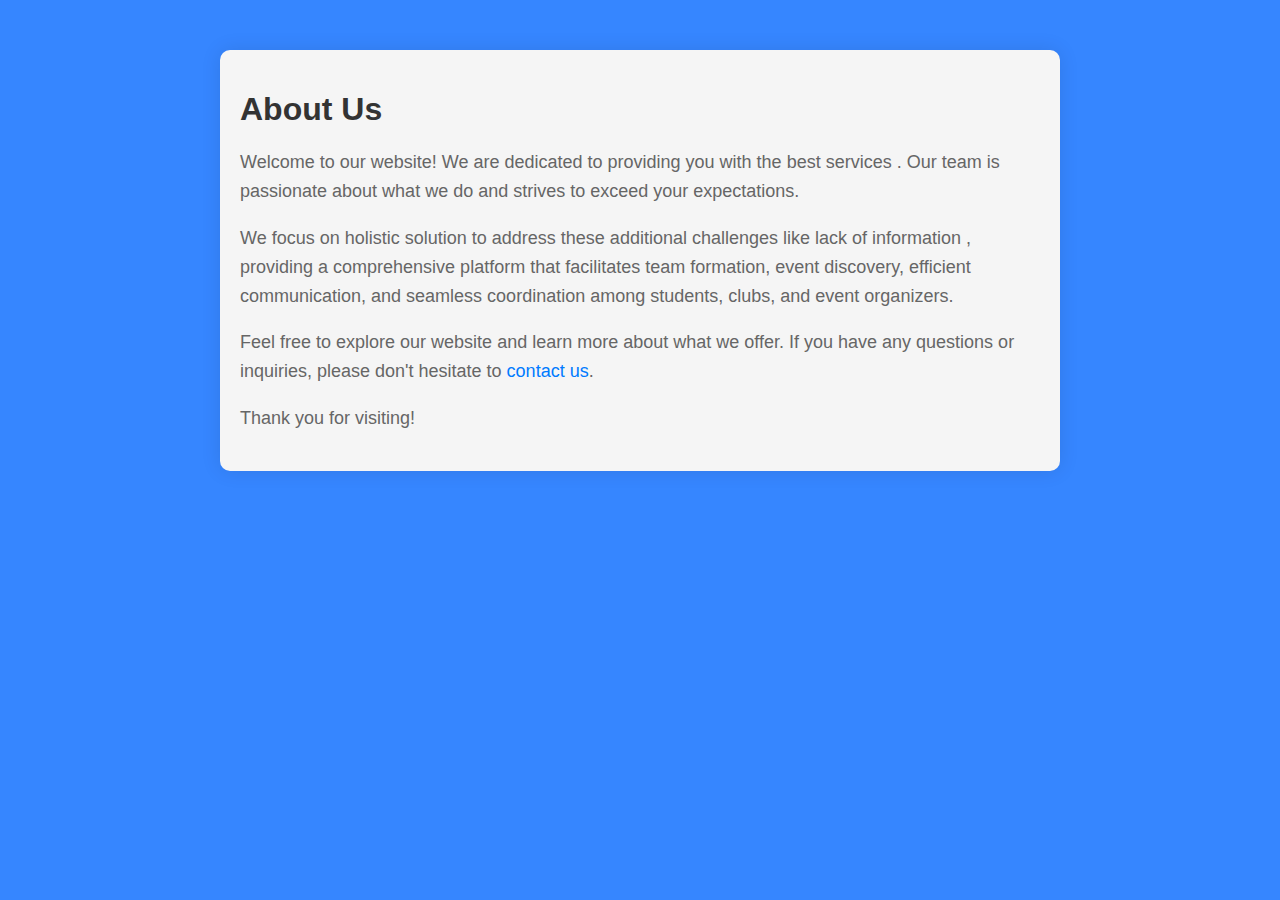
<file: about.html>
<!DOCTYPE html>
<html lang="en">
<head>
    <meta charset="UTF-8">
    <link rel="stylesheet" href="about.css">
    <meta name="viewport" content="width=device-width, initial-scale=1.0">
    <title>About Us</title>
</head>
<body>
    <div class="container">
        <h1>About Us</h1>
        <p>Welcome to our website! We are dedicated to providing you with the best services . Our team is passionate about what we
        do and strives to exceed your expectations.</p>
        <P> We focus on holistic solution to  address these additional challenges like lack of information , providing a
            comprehensive platform that facilitates team formation, event discovery, efficient
            communication, and seamless coordination among students, clubs, and event organizers.</P>
        <p>Feel free to explore our website and learn more about what we offer. If you have any questions or inquiries, please don't hesitate to <a href="About Team/team.html">contact us</a>.</p>
        <p>Thank you for visiting!</p>
    </div>
</body>
</html>
</file>
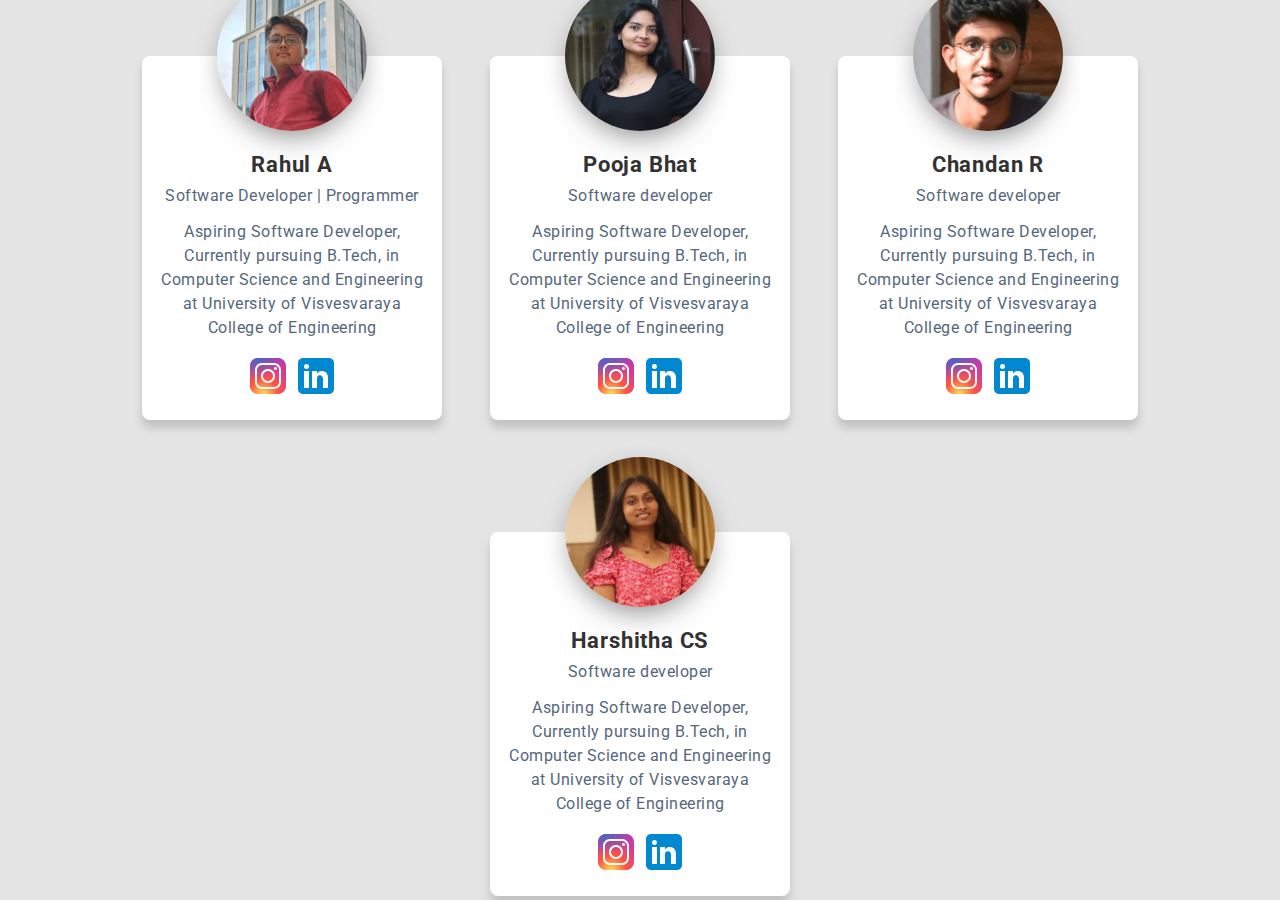
<file: About Team/team.html>
<!DOCTYPE html>
<html lang="en">

<head>
    <meta charset="UTF-8">
    <meta name="viewport" content="width=device-width, initial-scale=1.0">
    <link rel="stylesheet" href="https://cdnjs.cloudflare.com/ajax/libs/font-awesome/5.15.1/css/all.min.css">
    <link href="https://fonts.googleapis.com/css2?family=Roboto&display=swap" rel="stylesheet">
    <link rel="stylesheet" href="team.css">
    <title>Team Profile</title>
</head>

<body>
    <div class="card">
        <div class="card-image">
            <img src="rahul2.jpg" alt="Profile image">
        </div>
        <p class="name">Rahul A</p>
        <p> Software Developer | Programmer</p>
        <p>Aspiring Software Developer, Currently pursuing B.Tech, in Computer Science and Engineering at University of Visvesvaraya College of Engineering </p>
        <div class="socials" class="button">
            <a href="https://www.instagram.com/a_r_u_n___m___/" target="_blank"><img
                    src="instalogo.png" alt=""></a>
            <a href="https://www.linkedin.com/in/rahul-a-7a737b255/" target="_blank"><img src="linkdin.png" alt=""></a>



        </div>
    </div>
    <div class="card">
        <div class="card-image">
            <img src="pooja.jpg" alt="Profile image">
        </div>
        <p class="name">Pooja Bhat</p>
        <p>Software developer</p>
        <p>Aspiring Software Developer, Currently pursuing B.Tech, in Computer Science and Engineering at University of Visvesvaraya College of Engineering </p>
        <div class="socials" class="button">
            <a href="https://www.instagram.com/pooja_bhat04?igsh=ajB0NmpobmVvaHh0" target="_blank"><img src="instalogo.png" alt=""></a>
            <a href="https://www.linkedin.com/in/pooja-bhat-9a0186245/" target="_blank"><img src="linkdin.png" alt=""></a>
        </div>
    </div>

    <div class="card">
        <div class="card-image">
            <img src="chandu2.jpg" alt="Profile image">
        </div>
        <p class="name">Chandan R</p>
        <p>Software developer</p>
        <p>Aspiring Software Developer, Currently pursuing B.Tech, in Computer Science and Engineering at University of Visvesvaraya College of Engineering </p>
        <div class="socials" class="button">
            <a href="https://www.instagram.com/chandu_ravinaik?igsh=MXVpemJmeGZweTRpNg==" target="_blank"><img src="instalogo.png" alt=""></a>
            <a href="https://www.linkedin.com/in/chandan-r-1b81b2266/" target="_blank"><img src="linkdin.png" alt=""></a>
        </div>
    </div>

    <div class="card">
        <div class="card-image">
            <img src="harshitha.jpg" alt="Profile image">
        </div>
        <p class="name">Harshitha CS</p>
        <p>Software developer</p>
        <p>Aspiring Software Developer, Currently pursuing B.Tech, in Computer Science and Engineering at University of Visvesvaraya College of Engineering </p>
        <div class="socials" class="button">
            <a href="https://www.instagram.com/cs_harshitha__088?igsh=MW5sandlb2d3bDBk" target="_blank"><img src="instalogo.png" alt=""></a>
            <a href="https://www.linkedin.com/in/harshitha-cs-282205258?utm_source=share&utm_campaign=share_via&utm_content=profile&utm_medium=android_app" target="_blank"><img src="linkdin.png" alt=""></a>
        </div>
    </div>
</body>

</html>
</file>
<file: about.css>
body {
    font-family: Arial, sans-serif;
    margin: 0;
    padding: 0;
    background-color: rgb(54, 134, 255);
}

.container {
    max-width: 800px;
    margin: 50px auto;
    padding: 20px;
    background-color:whitesmoke;
    border-radius: 10px;
    box-shadow: 0 0 20px rgba(0, 0, 0, 0.1);
}

h1 {
    color: #333;
    font-size: 32px;
    margin-bottom: 20px;
}

p {
    color: #666;
    font-size: 18px;
    line-height: 1.6;
}

a {
    color: #007bff;
    text-decoration: none;
    transition: color 0.3s ease;
}

a:hover {
    color: #0056b3;
}
@media (max-width: 600px) {
    .container {
        margin: 20px;
        padding: 10px;
    }
    h1 {
        font-size: 28px;
    }
    p {
        font-size: 16px;
    }
}
</file>
<file: About Team/team.css>
* {
    margin: 0;
    padding: 0;
    box-sizing: border-box;
    font-family: 'Roboto', sans-serif;
    color: #54677c;
}

body {
    width: 100%;
    height: 100vh;
    background-color: #e4e4e4;
    display: flex;
    flex-wrap: wrap;
    justify-content: center;
    align-items: center;
}

section {
  background-size: cover;
  height: calc(100vh - 80px);
}

.card {
    position: relative;
    width: 300px;
    background-color: #fff;
    border-radius: 8px;
    box-shadow: 0 8px 8px 0 rgba(0, 0, 0, 0.15);
    padding: 16px;
    margin:  56px 24px;
    display: flex;
    flex-direction: column;
    justify-content: center;
    align-items: center;
}

.card-image {
    width: 150px;
    height: 150px;
    border-radius: 50%;
    overflow: hidden;
    position: absolute;
    top: 0;
    left: 50%;
    transform: translate(-50%, -50%);
    box-shadow: 0 15px 35px -15px rgba(0, 0, 0, 0.5),
    0 5px 20px 0 rgba(0, 0, 0, 0.1);
}

.card-image img {
    width: 100%;
    transform: scale(1.2);
}

p {
    line-height: 24px;
    letter-spacing: 0.5px;
    margin-bottom: 12px;
    text-align: center;
}

.name {
    margin-top: 80px;
    font-size: 1.4em;
    color: #333;
    font-weight: bold;
    letter-spacing: 0.8px;
    margin-bottom: 8px;
}

.socials {
    display: flex;
    align-items: center;
    justify-content: center;
}

button {
     margin: 12px 8px;
    width: 44px;
    height: 44px;
    border: none;
    border-radius: 50%; 
     cursor: pointer;
    transition: opacity 0.4s;
    
   
}
button img{
    background-color: white;
}

button:hover {
    opacity: 0.8;
}

button i {
    color: #fff;
    font-size: 1.4em;
}
button .linkdin {
    color: #0077b5
   
} 

button.twitter {
    background-color: #1da1f2;
}

button.pinterest {
    background-color:#d3263a;
    color: #d3263a;
}
</file>
